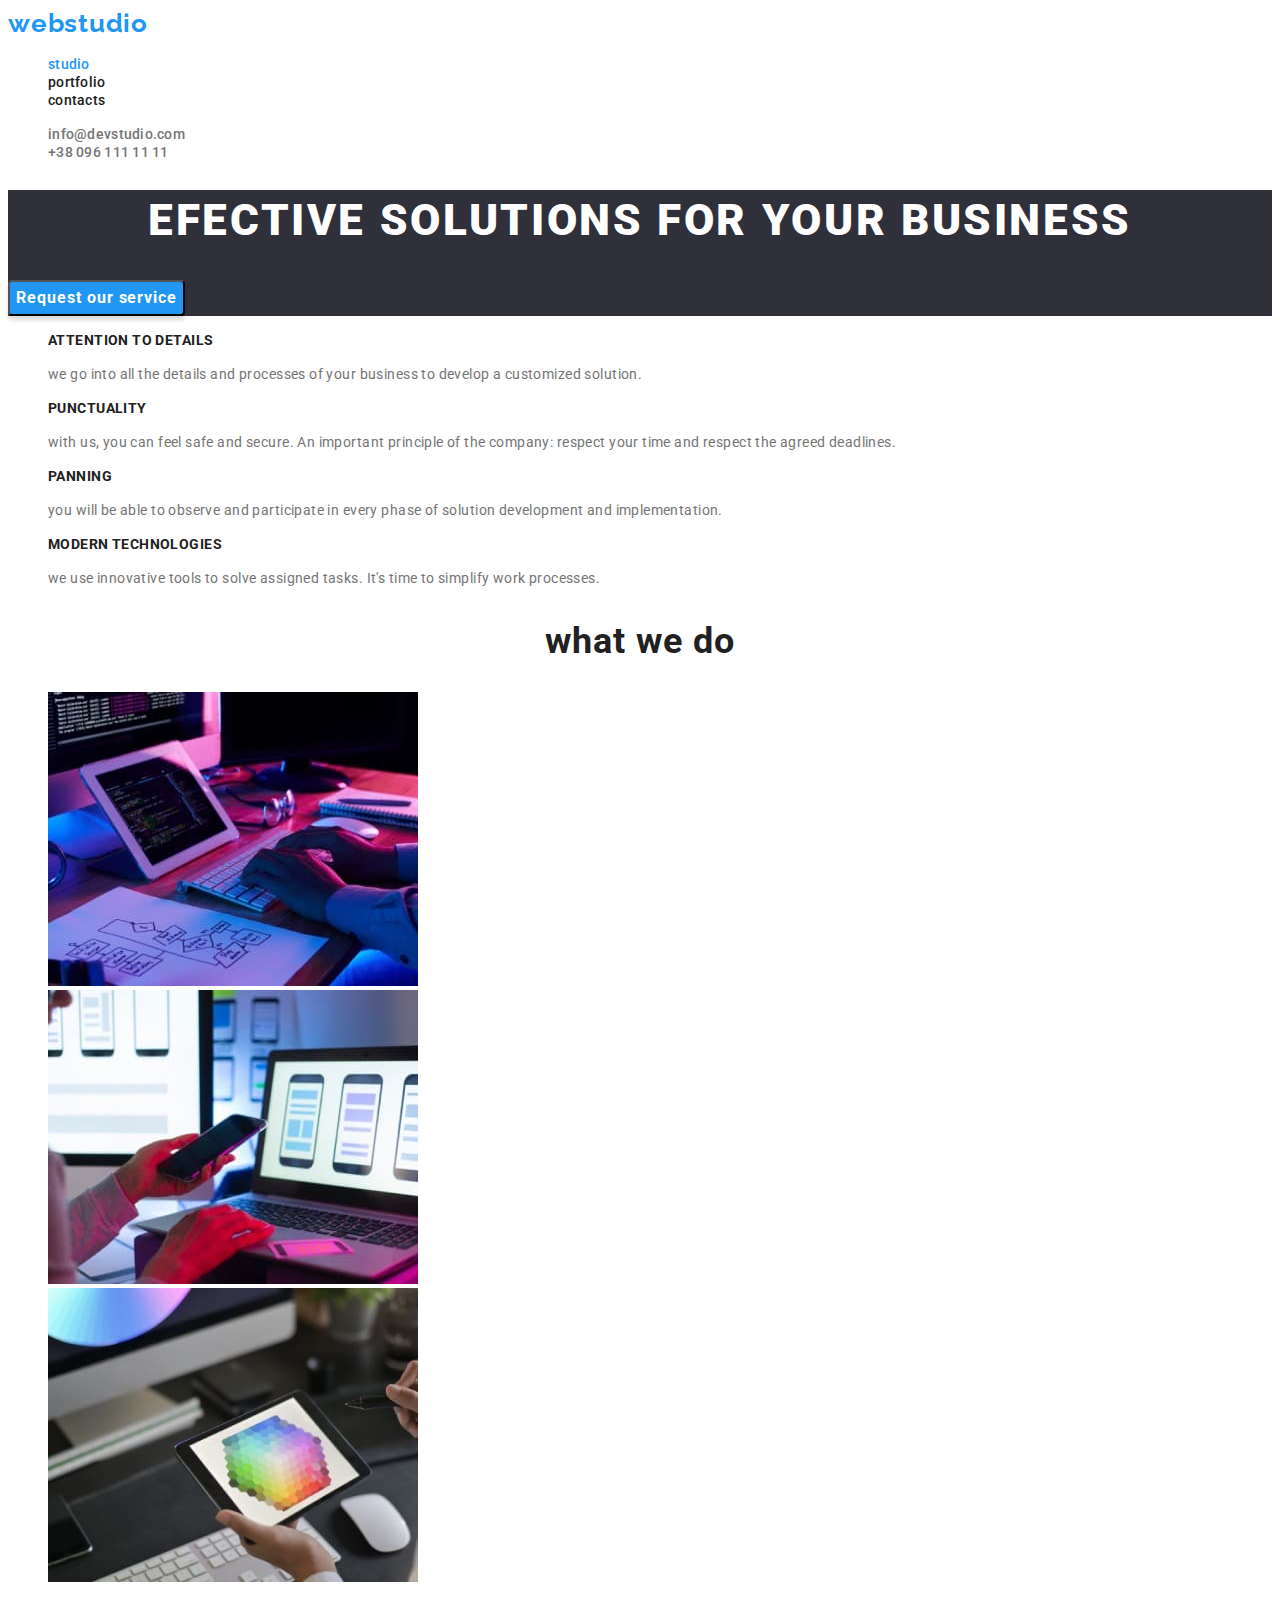
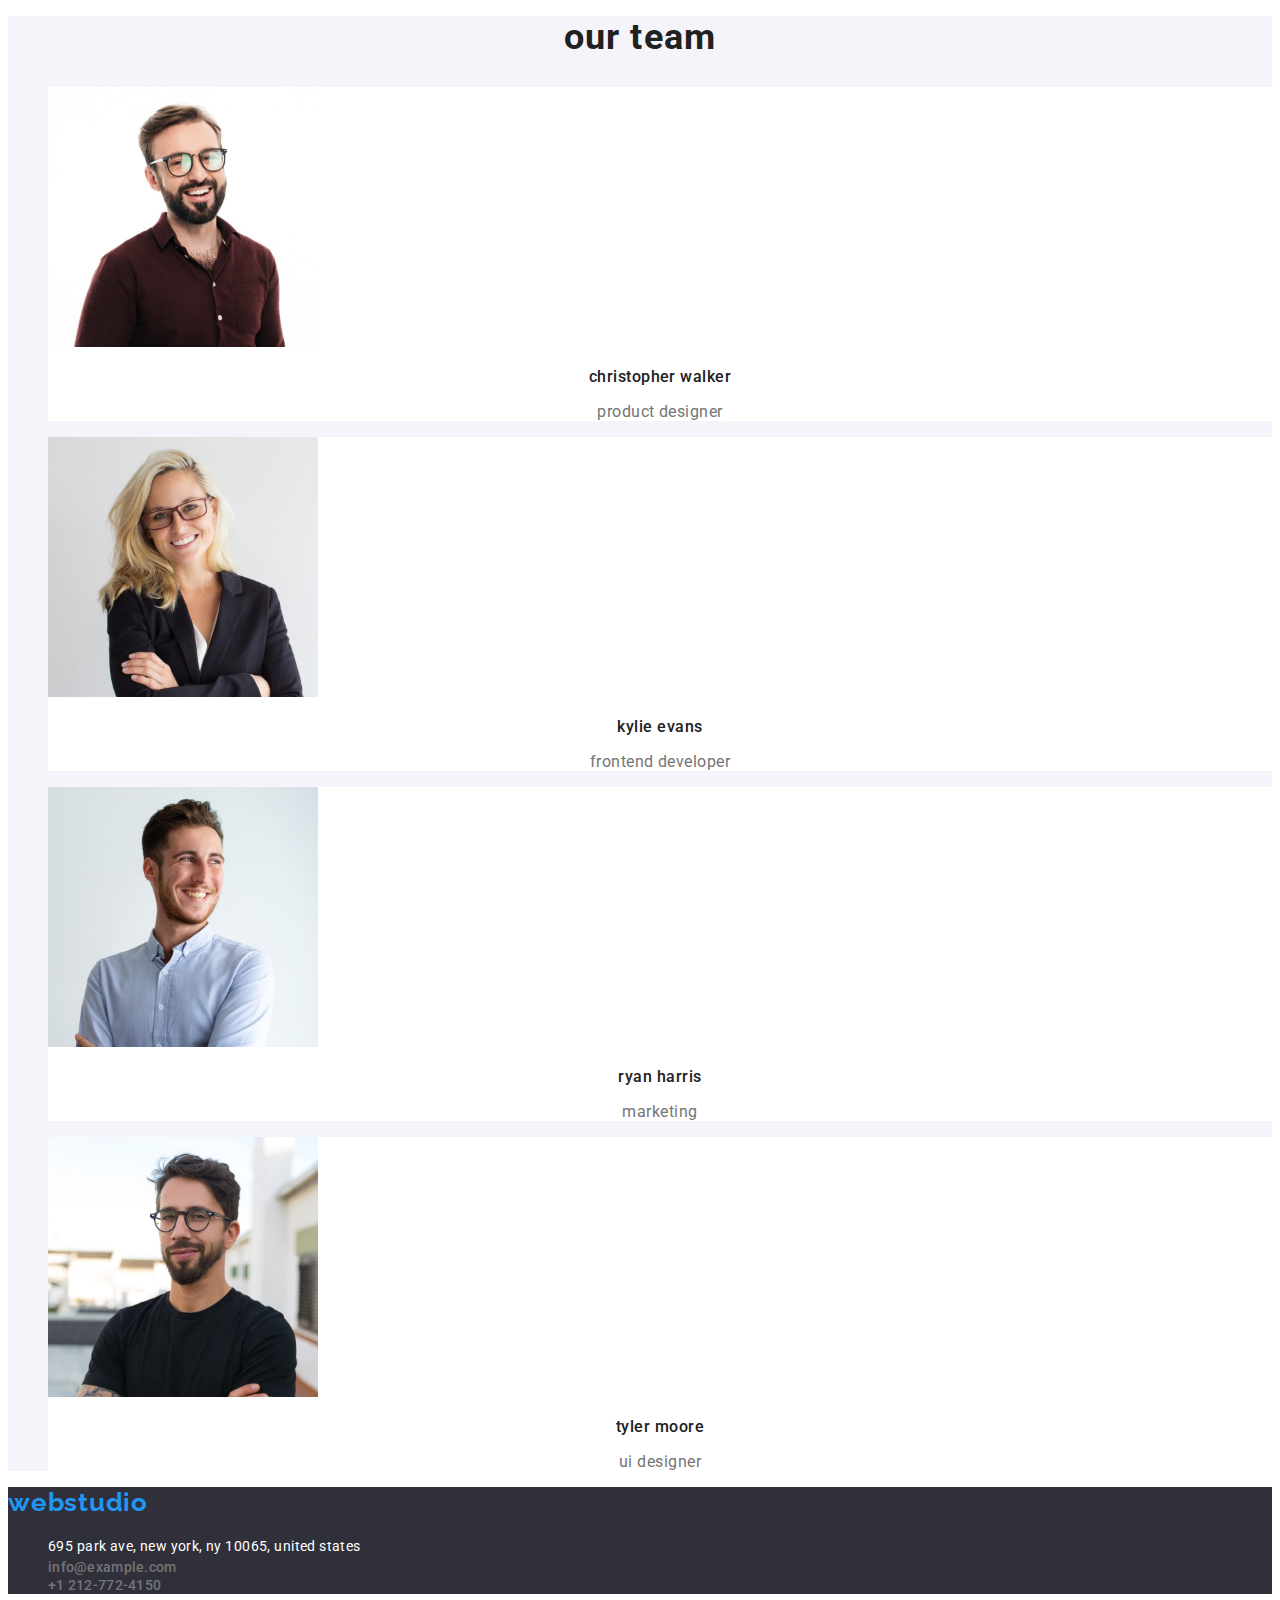
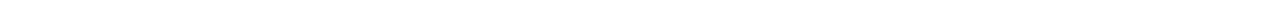
<file: index.html>
<!DOCTYPE html>
<html lang="en">
  <head>
    <meta charset="UTF-8" />
    <meta http-equiv="X-UA-Compatible" content="IE=edge" />
    <meta name="viewport" content="width=device-width, initial-scale=1.0" />
    <title>web studio</title>
    <link rel="preconnect" href="https://fonts.googleapis.com" />
    <link rel="preconnect" href="https://fonts.gstatic.com" crossorigin />
    <link
      href="https://fonts.googleapis.com/css2?family=Raleway:wght@700&family=Roboto:wght@400;500;700;900&display=swap"
      rel="stylesheet"
    />
    <link rel="stylesheet" href="./css/style.css" />
  </head>
  <body class="main">
    <header class="top">
      <nav class="top-list">
        <a href="" class="top-logo">webstudio</a>
        <ul class="header-list list">
          <li><a href="" class="list-link-current link">studio</a></li>
          <li>
            <a href="./portfolio.html" class="list-link link">portfolio</a>
          </li>
          <li><a href="" class="list-link link">contacts</a></li>
        </ul>
      </nav>
      <ul class="tel-list list">
        <li>
          <a class="tel-link link" href="mailto:info@devstudio.com"
            >info@devstudio.com</a
          >
        </li>
        <li>
          <a class="tel-link link" href="tel:+380961111111"
            >+38 096 111 11 11</a
          >
        </li>
      </ul>
    </header>
    <main>
      <section class="hero">
        <h1 class="hero-title">efective solutions for your business</h1>
        <button type="button" class="hero-btn btn">Request our service</button>
      </section>
      <section class="about">
        <h2 class="visually-hidden">our conditions</h2>
        <ul class="about-list">
          <li>
            <h3 class="about-title">attention to details</h3>
            <p class="about-text">
              we go into all the details and processes of your business to
              develop a customized solution.
            </p>
          </li>
          <li>
            <h3 class="about-title">punctuality</h3>
            <p class="about-text">
              with us, you can feel safe and secure. An important principle of
              the company: respect your time and respect the agreed deadlines.
            </p>
          </li>
          <li>
            <h3 class="about-title">panning</h3>
            <p class="about-text">
              you will be able to observe and participate in every phase of
              solution development and implementation.
            </p>
          </li>
          <li>
            <h3 class="about-title">modern technologies</h3>
            <p class="about-text">
              we use innovative tools to solve assigned tasks. It's time to
              simplify work processes.
            </p>
          </li>
        </ul>
      </section>
      <section class="content">
        <h2 class="content-title">what we do</h2>
        <ul class="content-list">
          <li>
            <img
              src="./img/wwd1.jpg"
              width="370"
              height="294"
              alt="taping on table"
            />
          </li>
          <li>
            <img
              src="./img/wwd2.jpg"
              width="370"
              height="294"
              alt="checking phone soft"
            />
          </li>
          <li>
            <img
              src="./img/wwd3.jpg"
              width="370"
              height="294"
              alt="choosing colors"
            />
          </li>
        </ul>
      </section>
      <section class="team">
        <h2 class="team-about">our team</h2>
        <ul class="team-list">
          <li class="team-box">
            <img
              src="./img/christopher-walker.jpg"
              width="270"
              height="260"
              alt="Product Designer"
            />
            <h3 class="team-names">christopher walker</h3>
            <p class="team-position">product designer</p>
          </li>
          <li class="team-box">
            <img
              src="./img/kylie-evans.jpg"
              width="270"
              height="260"
              alt="Frontend Developer"
            />
            <h3 class="team-names">kylie evans</h3>
            <p class="team-position">frontend developer</p>
          </li>
          <li class="team-box">
            <img
              src="./img/ryan-harris.jpg"
              width="270"
              height="260"
              alt="Marketing"
            />
            <h3 class="team-names">ryan harris</h3>
            <p class="team-position">marketing</p>
          </li>
          <li class="team-box">
            <img
              src="./img/tyler-moore.jpg"
              width="270"
              height="260"
              alt="UI Designer"
            />
            <h3 class="team-names">tyler moore</h3>
            <p class="team-position">ui designer</p>
          </li>
        </ul>
      </section>
    </main>
    <footer class="address">
      <a class="top-logo" href="">webstudio</a>
      <address class="address-box">
        <ul class="address-list list">
          <li>
            <a
              class="address-location"
              href="https://goo.gl/maps/FJmEgPevWycDGYRN7"
              target="_blank"
              rel="noopener
              noreferrer
              nofollow"
              >695 park ave, new york, ny 10065, united states</a
            >
          </li>
          <li>
            <a class="tel-link link" href="mailto:info@example.com"
              >info@example.com</a
            >
          </li>
          <li>
            <a class="tel-link link" href="tel:+12127724150">+1 212-772-4150</a>
          </li>
        </ul>
      </address>
    </footer>
  </body>
</html>
</file>
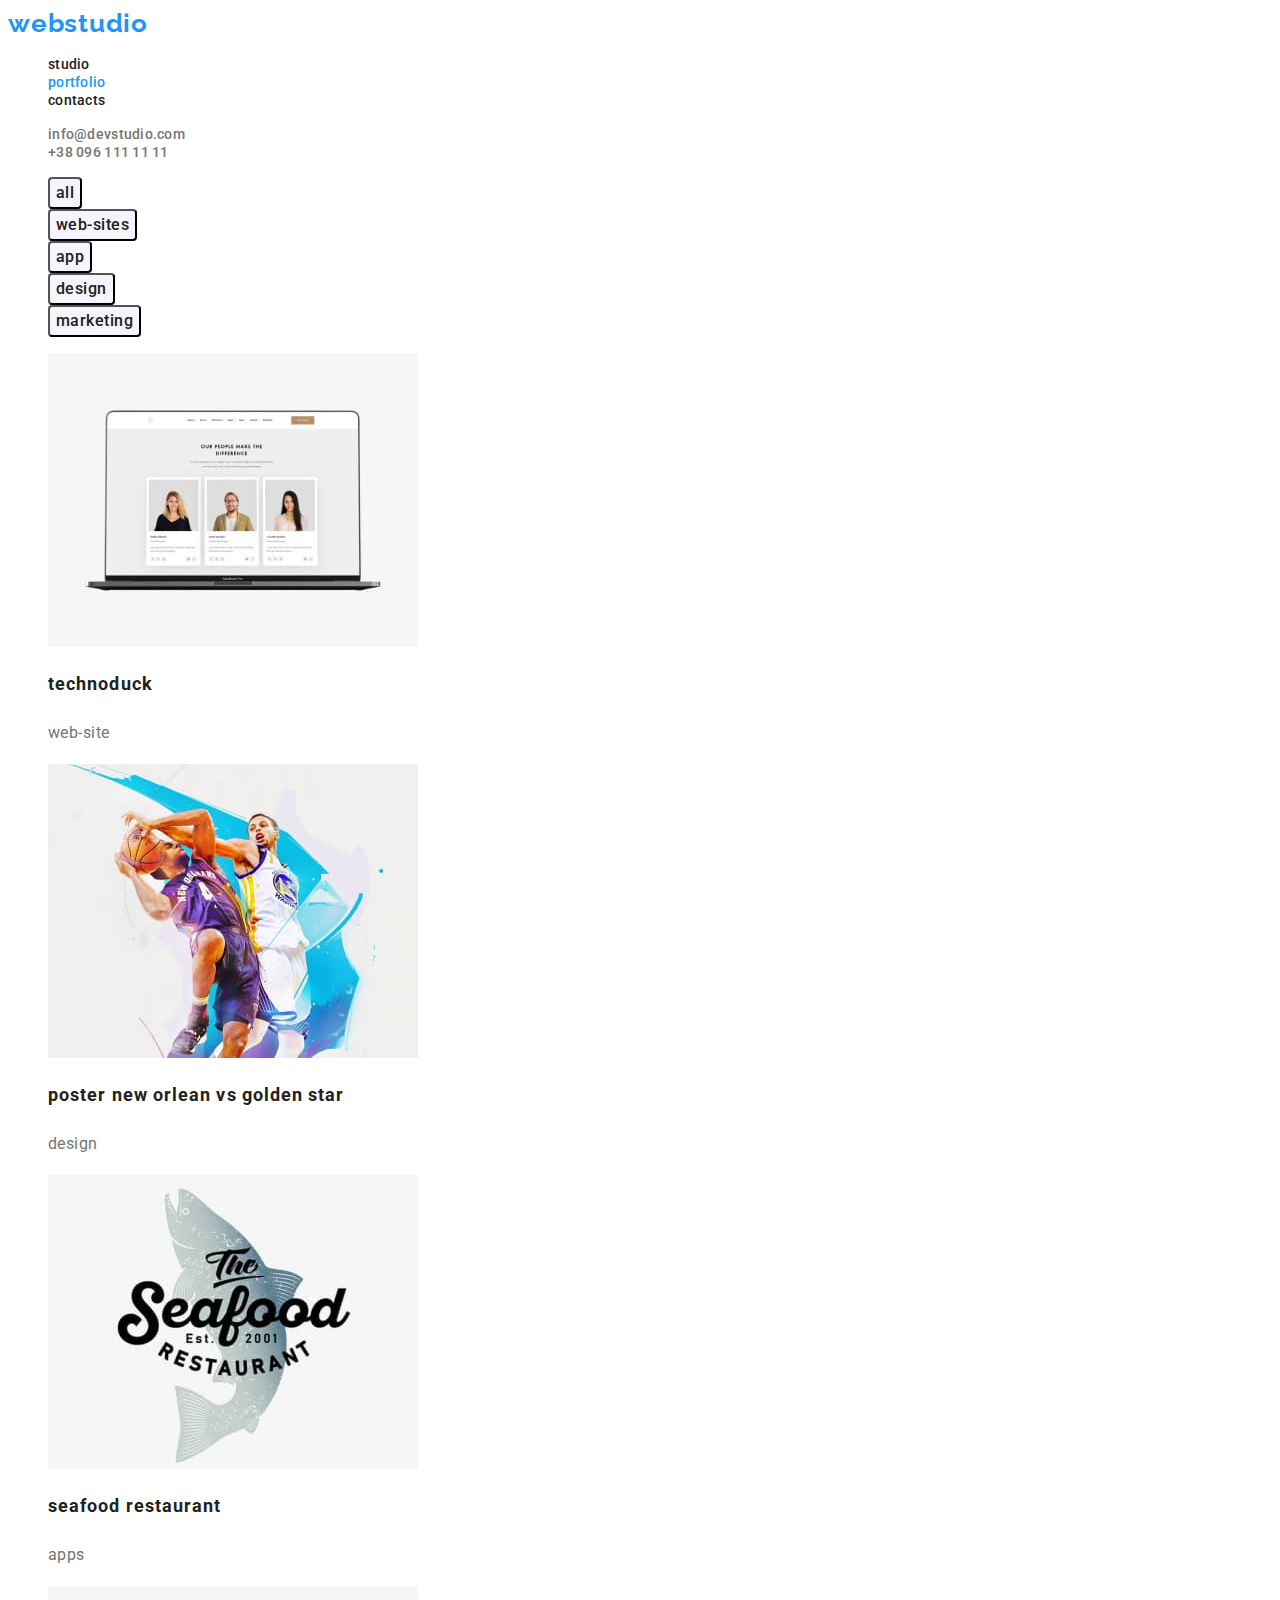
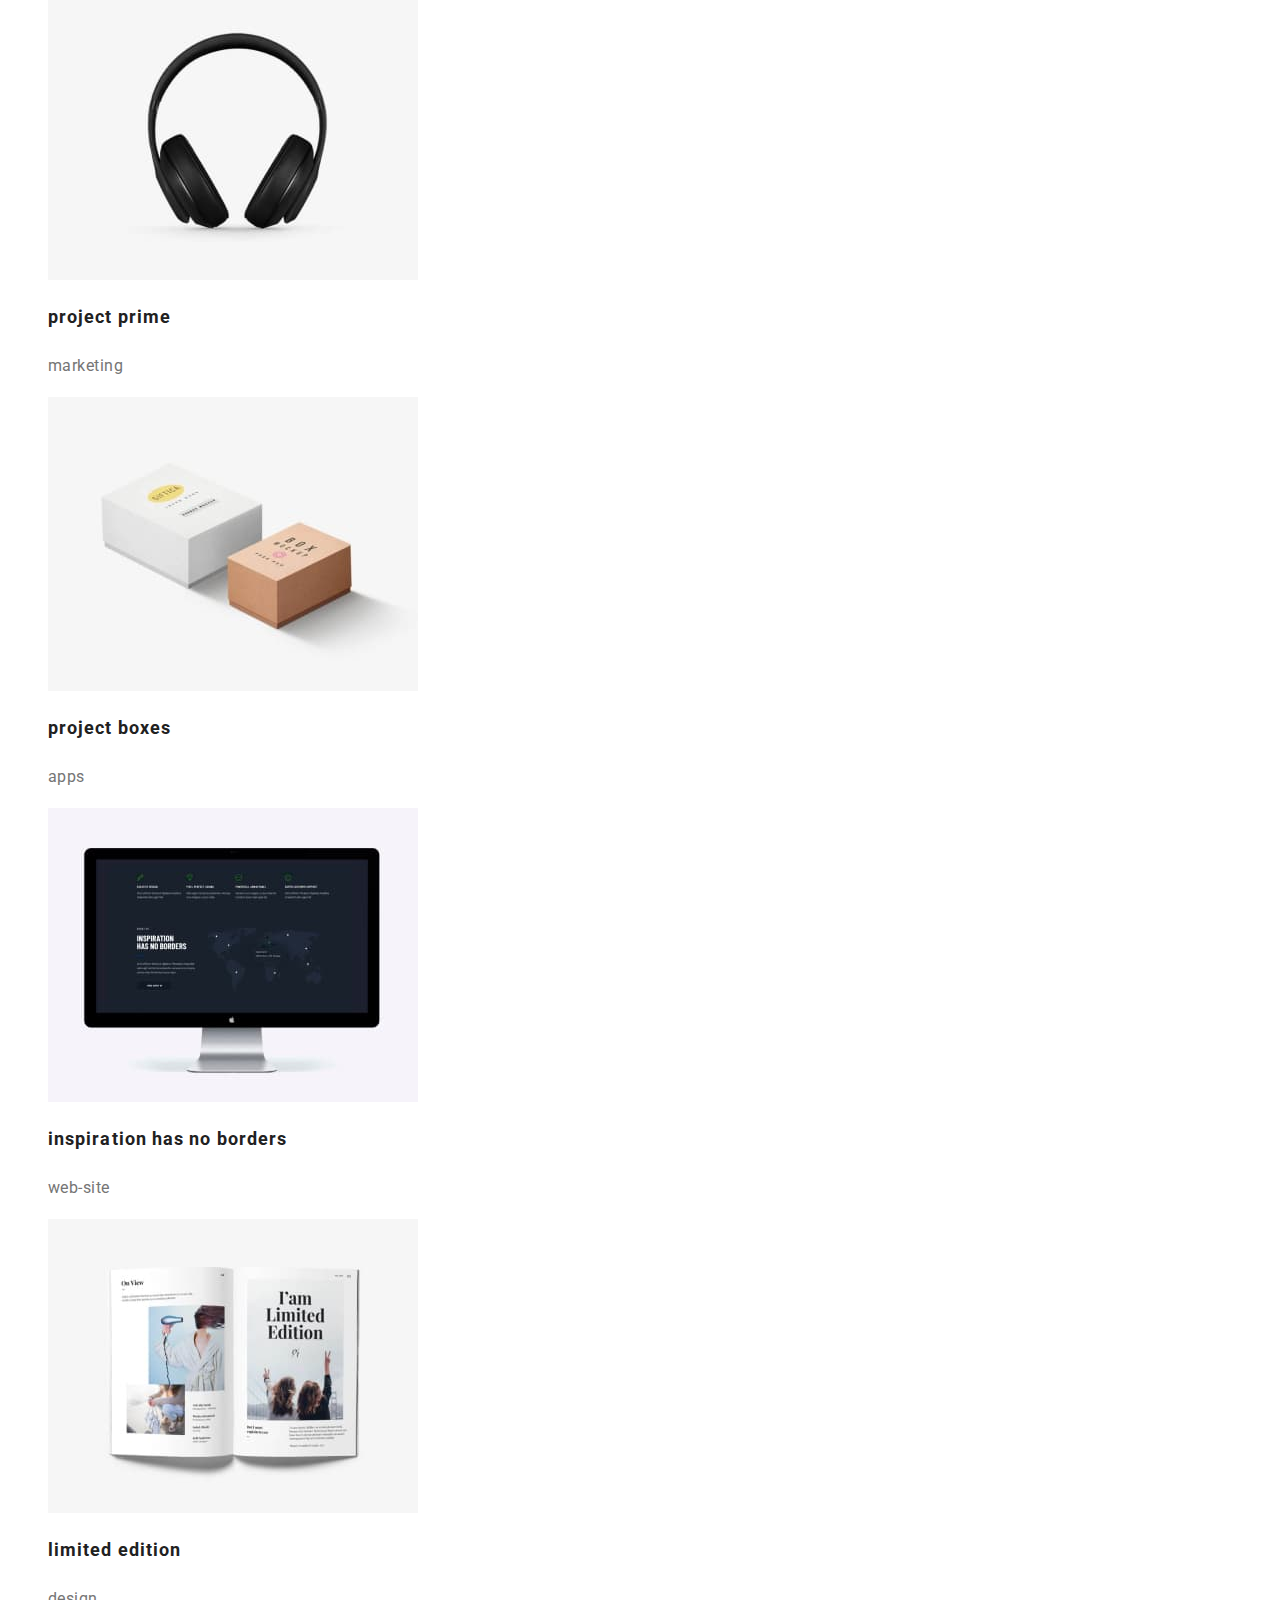
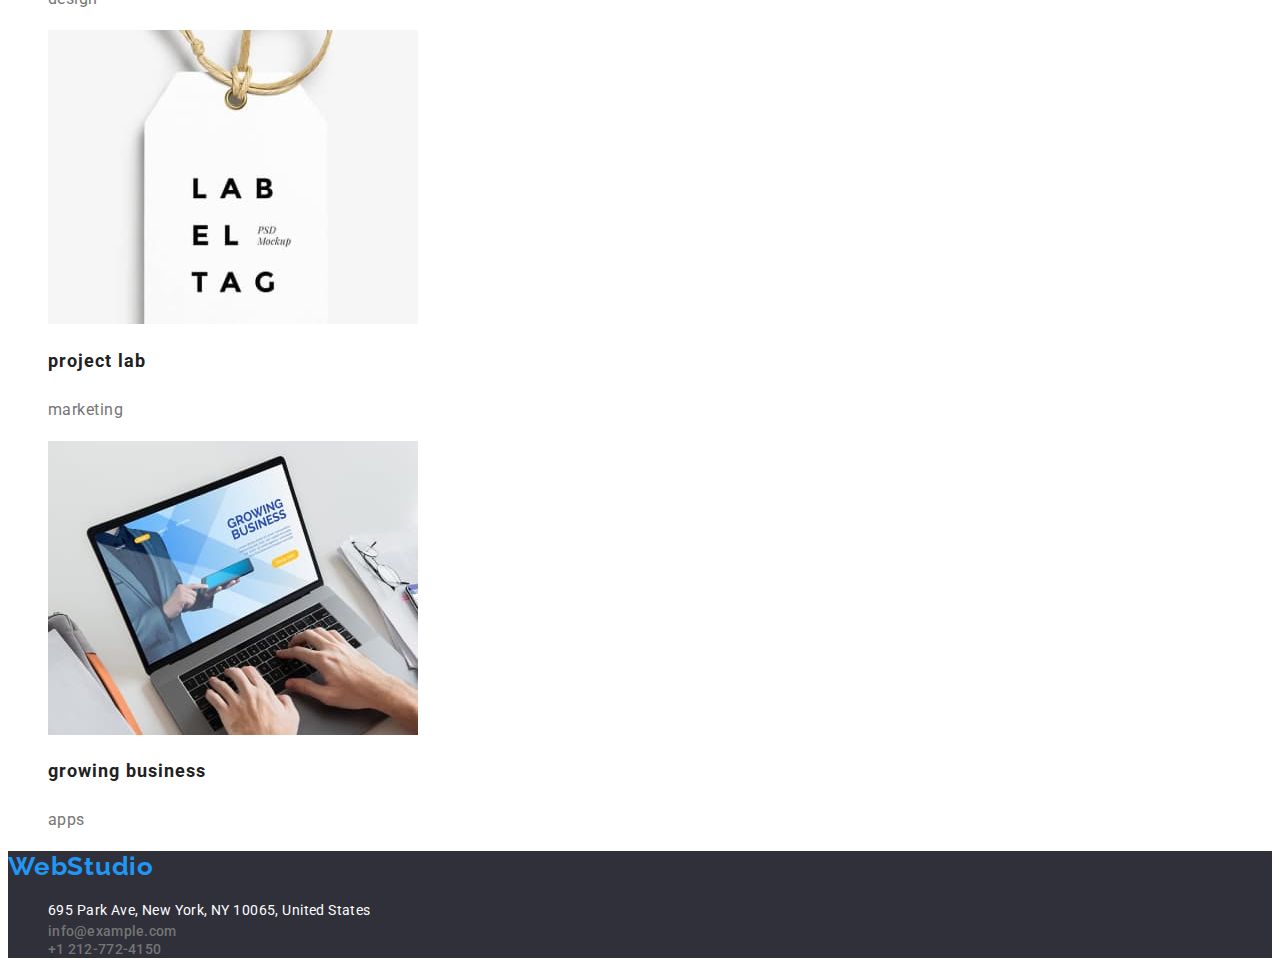
<file: portfolio.html>
<!DOCTYPE html>
<html lang="en">
  <head>
    <meta charset="UTF-8" />
    <meta http-equiv="X-UA-Compatible" content="IE=edge" />
    <meta name="viewport" content="width=device-width, initial-scale=1.0" />
    <title>portfolio</title>
    <link rel="preconnect" href="https://fonts.googleapis.com" />
    <link rel="preconnect" href="https://fonts.gstatic.com" crossorigin />
    <link
      href="https://fonts.googleapis.com/css2?family=Raleway:wght@700&family=Roboto:wght@400;500;700;900&display=swap"
      rel="stylesheet"
    />
    <link rel="stylesheet" href="./css/style.css" />
  </head>
  <body class="main">
    <header class="top">
      <nav class="top-list">
        <a href="" class="top-logo">webstudio</a>
        <ul class="header-list list">
          <li class="header-list-item">
            <a href="./index.html" class="list-link link">studio</a>
          </li>
          <li class="header-list-item">
            <a href="" class="list-link-current link">portfolio</a>
          </li>
          <li class="header-list-item">
            <a href="" class="list-link link">contacts</a>
          </li>
        </ul>
      </nav>
      <ul class="tel-list list">
        <li>
          <a class="tel-link link" href="mailto:info@devstudio.com"
            >info@devstudio.com</a
          >
        </li>
        <li>
          <a class="tel-link link" href="tel:+380961111111"
            >+38 096 111 11 11</a
          >
        </li>
      </ul>
    </header>
    <main>
      <section class="projects">
        <h1 class="visually-hidden">projects navigation</h1>
        <ul class="btn-list">
          <li><button type="button" class="btn-project btn">all</button></li>
          <li>
            <button type="button" class="btn-project btn">web-sites</button>
          </li>
          <li><button type="button" class="btn-project btn">app</button></li>
          <li><button type="button" class="btn-project btn">design</button></li>
          <li>
            <button type="button" class="btn-project btn">marketing</button>
          </li>
        </ul>
        <ul class="titles-list">
          <li class="title-box">
            <img
              src="./img/technoduck.jpg"
              alt="computer with web-site"
              width="370"
              height="294"
            />
            <h2 class="titles-name">technoduck</h2>
            <p class="title-about">web-site</p>
          </li>
          <li class="title-box">
            <img
              src="./img/poster-stars.jpg"
              alt="basketball players"
              width="370"
              height="294"
            />
            <h2 class="titles-name">poster new orlean vs golden star</h2>
            <p class="title-about">design</p>
          </li>
          <li class="title-box">
            <img
              src="./img/seafood-restaurant.jpg"
              alt="brand of restaurant"
              width="370"
              height="294"
            />
            <h2 class="titles-name">seafood restaurant</h2>
            <p class="title-about">apps</p>
          </li>
          <li class="title-box">
            <img
              src="./img/project-prime.jpg"
              alt="earphones"
              width="370"
              height="294"
            />
            <h2 class="titles-name">project prime</h2>
            <p class="title-about">marketing</p>
          </li>
          <li class="title-box">
            <img
              src="./img/project-box.jpg"
              alt="two boxes"
              width="370"
              height="294"
            />
            <h2 class="titles-name">project boxes</h2>
            <p class="title-about">apps</p>
          </li>
          <li class="title-box">
            <img
              src="./img/inspirstion.jpg"
              alt="srean of pc"
              width="370"
              height="294"
            />
            <h2 class="titles-name">inspiration has no borders</h2>
            <p class="title-about">web-site</p>
          </li>
          <li class="title-box">
            <img
              src="./img/limited-edition.jpg"
              alt="a book"
              width="370"
              height="294"
            />
            <h2 class="titles-name">limited edition</h2>
            <p class="title-about">design</p>
          </li>
          <li class="title-box">
            <img
              src="./img/project-lab.jpg"
              alt="price tag"
              width="370"
              height="294"
            />
            <h2 class="titles-name">project lab</h2>
            <p class="title-about">marketing</p>
          </li>
          <li class="title-box">
            <img
              src="./img/growing-business.jpg"
              alt="taping on the laptop"
              width="370"
              height="294"
            />
            <h2 class="titles-name">growing business</h2>
            <p class="title-about">apps</p>
          </li>
        </ul>
      </section>
    </main>
    <footer class="address">
      <a href="" class="top-logo">WebStudio</a>
      <address class="address-box">
        <ul class="address-list list">
          <li>
            <a
              class="address-location"
              href="https://goo.gl/maps/FJmEgPevWycDGYRN7"
              target="_blank"
              rel="noopener
                noreferrer
                nofollow"
              >695 Park Ave, New York, NY 10065, United States</a
            >
          </li>
          <li>
            <a class="tel-link link" href="mailto:info@example.com"
              >info@example.com</a
            >
          </li>
          <li>
            <a class="tel-link link" href="tel:+12127724150">+1 212-772-4150</a>
          </li>
        </ul>
      </address>
    </footer>
  </body>
</html>
</file>
<file: css/style.css>
:root {
  --primery-text-color: #ffffff;
  --title-text-color: #212121;
  --text-about-color: #757575;
  --link-color: #2196f3;
  --line-background: #2f303a;
  --button-color: #f5f4fa;
  --main-background-color: #e5e5e5;
  --team-background-color: #f5f4fa;
}

.main {
  background-color: var(--primery-text-color);
}

.top-logo {
  font-family: "Raleway";
  font-weight: 700;
  font-size: 26px;
  line-height: calc(31 / 26);
  letter-spacing: 0.03em;
  color: var(--link-color);
  font-family: "Raleway";
  text-decoration: none;
}
.top-logo:hover,
.top-logo:focus {
  color: var(--link-color);
}

.body {
  font-family: "Roboto", sans-serif;
  font-style: normal;
  font-weight: 400;
  background-color: var(--primery-text-color);
}

.button {
  cursor: pointer;
}

/* header  */

.top {
  background-color: var(--primery-text-color);
}

.list-link {
  font-family: "Roboto", sans-serif;
  font-weight: 500;
  font-size: 14px;
  line-height: calc(16 / 14);
  letter-spacing: 0.02em;
  color: var(--title-text-color);
  list-style-type: none;
}
.list-link:visited {
  color: var(--title-text-color);
}

.link {
  text-decoration: none;
  font-family: "Roboto", sans-serif;
  font-style: normal;
  font-weight: 500;
  font-size: 14px;
  line-height: 16px;
  letter-spacing: 0.02em;
  color: var(--title-text-color);
}

.list-link-current {
  text-decoration: none;
  font-family: "Roboto", sans-serif;
  font-style: normal;
  font-weight: 500;
  font-size: 14px;
  line-height: 16px;
  letter-spacing: 0.02em;
  color: var(--link-color);
}

.link-current,
.link:hover,
.link:focus {
  color: var(--link-color);
}

.list {
  list-style: none;
}

.tel-link {
  font-family: "Roboto", sans-serif;
  font-weight: 500;
  font-size: 14px;
  line-height: calc(16 / 14);
  letter-spacing: 0.02em;
  color: var(--text-about-color);
}

/* hero  */

.hero {
  background-color: var(--line-background);
}

.hero-title {
  font-family: "Roboto", sans-serif;
  font-weight: 900;
  font-size: 44px;
  line-height: calc(60 / 44);
  text-align: center;
  letter-spacing: 0.06em;
  text-transform: uppercase;
  color: var(--primery-text-color);
}

.hero-btn {
  font-family: "Roboto",sans-serif;
  font-weight: 700;
  font-size: 16px;
  line-height: calc(30 / 16);
  display: flex;
  align-items: center;
  text-align: center;
  letter-spacing: 0.06em;
  color: var(--primery-text-color);
  background: var(--link-color);
  box-shadow: 0px 4px 4px rgba(0, 0, 0, 0.15);
  border-radius: 4px;
  cursor: pointer;
}

.hero-btn:hover {
  color: var(--primery-text-color);
  box-shadow: 0px 4px 4px rgba(0, 0, 0, 0.15);
  border-radius: 4px;
}

.hero-btn:focus {
  color: var(--link-color);
  background: var(--link-color);
}

.visually-hidden {
  position: absolute;
  white-space: nowrap;
  width: 1px;
  height: 1px;
  overflow: hidden;
  border: 0;
  padding: 0;
  clip: rect(0 0 0 0);
  clip-path: inset(50%);
  margin: -1px;
}

/* about  */

.about-list {
  list-style: none;
}

.about-title {
  font-family: "Roboto", sans-serif;
  font-weight: 700;
  font-size: 14px;
  line-height: calc(16 / 14);
  letter-spacing: 0.03em;
  text-transform: uppercase;
  color: var(--title-text-color);
}

.about-text {
  font-family: "Roboto", sans-serif;
  font-size: 14px;
  line-height: calc(24 / 14);
  letter-spacing: 0.03em;
  color: var(--text-about-color);
}

.content-list {
  list-style: none;
}

.content-title {
  font-family: "Roboto", sans-serif;
  font-weight: 700;
  font-size: 36px;
  line-height: calc(42 / 36);
  text-align: center;
  letter-spacing: 0.03em;
  color: var(--title-text-color);
}

/* about team  */

.team-list {
  list-style: none;
}

.team {
  background-color: var(--button-color);
}

.team-box{
  background-color: #fff;
}

.team-about {
  font-family: "Roboto", sans-serif;
  font-weight: 700;
  font-size: 36px;
  line-height: calc(42 / 36);
  text-align: center;
  letter-spacing: 0.03em;
  color: var(--title-text-color);
}

.team-names {
  font-family: "Roboto", sans-serif;
  font-weight: 500;
  font-size: 16px;
  line-height: calc(19 / 16);
  text-align: center;
  letter-spacing: 0.03em;
  color: var(--title-text-color);
}

.team-position {
  font-family: "Roboto", sans-serif;
  font-weight: 400;
  font-size: 16px;
  line-height: calc(19 / 16);
  text-align: center;
  letter-spacing: 0.03em;
  color: var(--text-about-color);
}

/* footer  */

.address-box {
  font-style: normal;
}

.address {
  background-color: var(--line-background);
}

.address-location {
  font-family: "Roboto", sans-serif;
  font-size: 14px;
  line-height: calc(24 / 14);
  letter-spacing: 0.03em;
  color: var(--primery-text-color);
  text-decoration: none;
}

.address-location:hover,
.address-location:focus {
  color: var(--link-color);
}

/* portfolio  */

/* buttons */

.btn {
  font-family: "roboto", sans-serif;
}

.btn-list {
  list-style: none;
}

.btn-project {
  font-family: "Roboto", sans-serif;
  font-weight: 500;
  font-size: 16px;
  line-height: calc(26 / 16);
  text-align: center;
  letter-spacing: 0.03em;
  color: var(--title-text-color);
  cursor: pointer;
  background: var(--button-color);
  border-radius: 4px;
}

.btn-project:hover,
.btn-project:focus {
  color: var(--primery-text-color);
  background: var(--link-color);
}

/* projects  */

.titles-list {
  list-style: none;
}

.title-box{
  background-color: #fff;
}

.titles-name {
  font-family: "Roboto", sans-serif;
  font-weight: 700;
  font-size: 18px;
  line-height: calc(36 / 18);
  letter-spacing: 0.06em;
  color: var(--title-text-color);
}

.title-about {
  font-family: "Roboto", sans-serif;
  font-size: 16px;
  line-height: calc(30 / 16);
  letter-spacing: 0.03em;
  color: var(--text-about-color);
}
</file>
